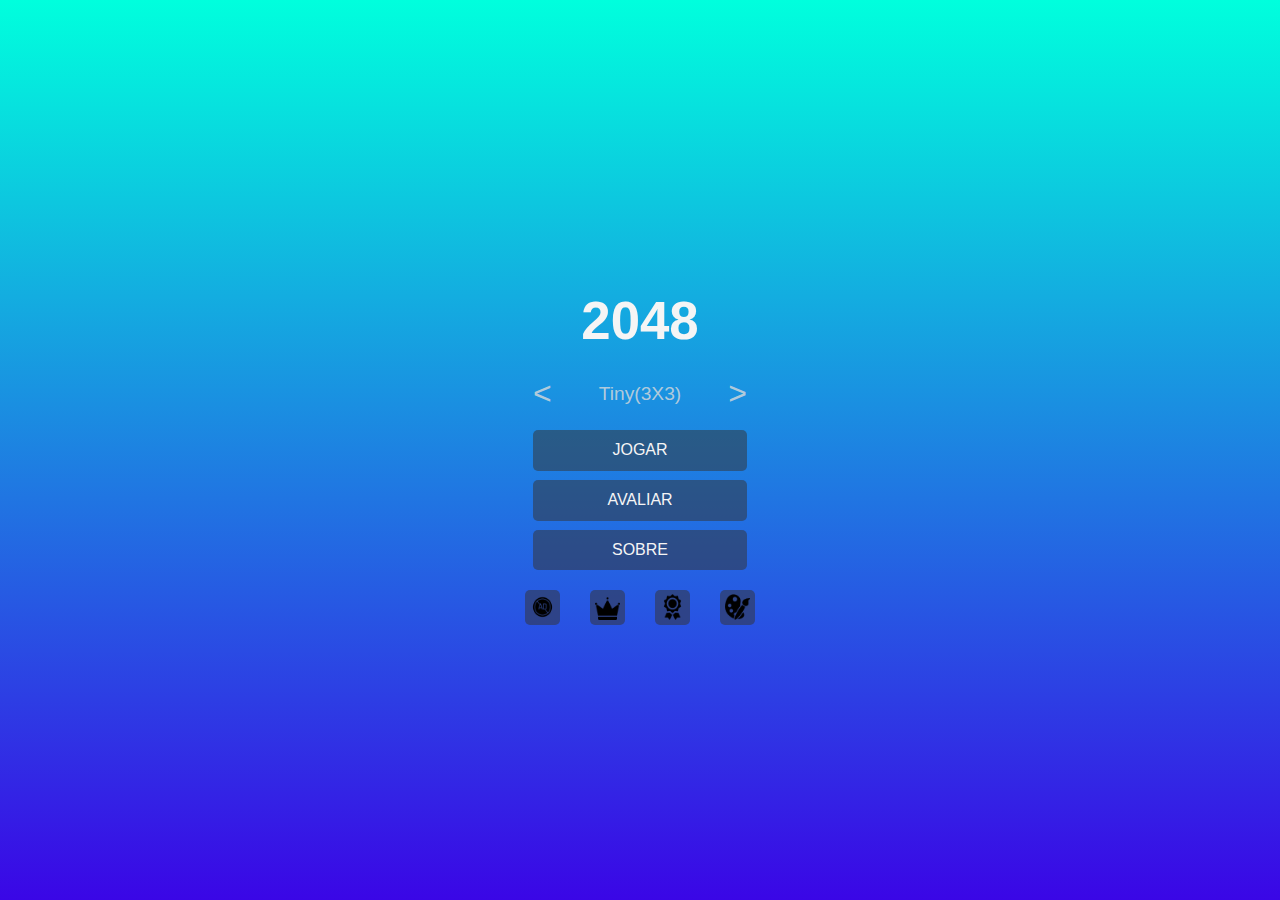
<file: index.html>
<!DOCTYPE html>
<html>
<head>
  <meta charset='utf-8'>
  <meta http-equiv='X-UA-Compatible' content='IE=edge'>
  <title>2028</title>
  <meta name='viewport' content='width=device-width, initial-scale=1'>
  <link rel='stylesheet' type='text/css' media='screen' href='css/main.css'>
</head>
<body id="body" onload="start()">
  <main id="main">
    <div class="container">
      <div class="banner">
        <h1>2048</h1> 
        <div class="classe">
          <button id="back" class="botao" onclick="back()">&#60;</button>
          <p id="nivel"></p>
          <button id="next" class="botao" onclick="next()">&#62;</button>
        </div>
        <a href="jogo.html" id="jogar">JOGAR</a>
        <a href="#">Avaliar</a>
        <a href="sobre.html">sobre</a>

      </div>
      <div class="sets">
        <a href="#"><img src="/icons/004-block.png" alt=""></a>
        <a href="#"><img src="/icons/rei.png" alt=""></a>
        <a href="#"><img src="/icons/001-medal.png" alt=""></a>
        <a href="#" id="cor" onclick="mudarACorDoAmbiente()"><img src="/icons/003-paint-and-brush.png" alt=""></a>
      </div>
    </div>
  </main>
  <script src='/js/jogo.js'></script>
</body>
</html>
</file>
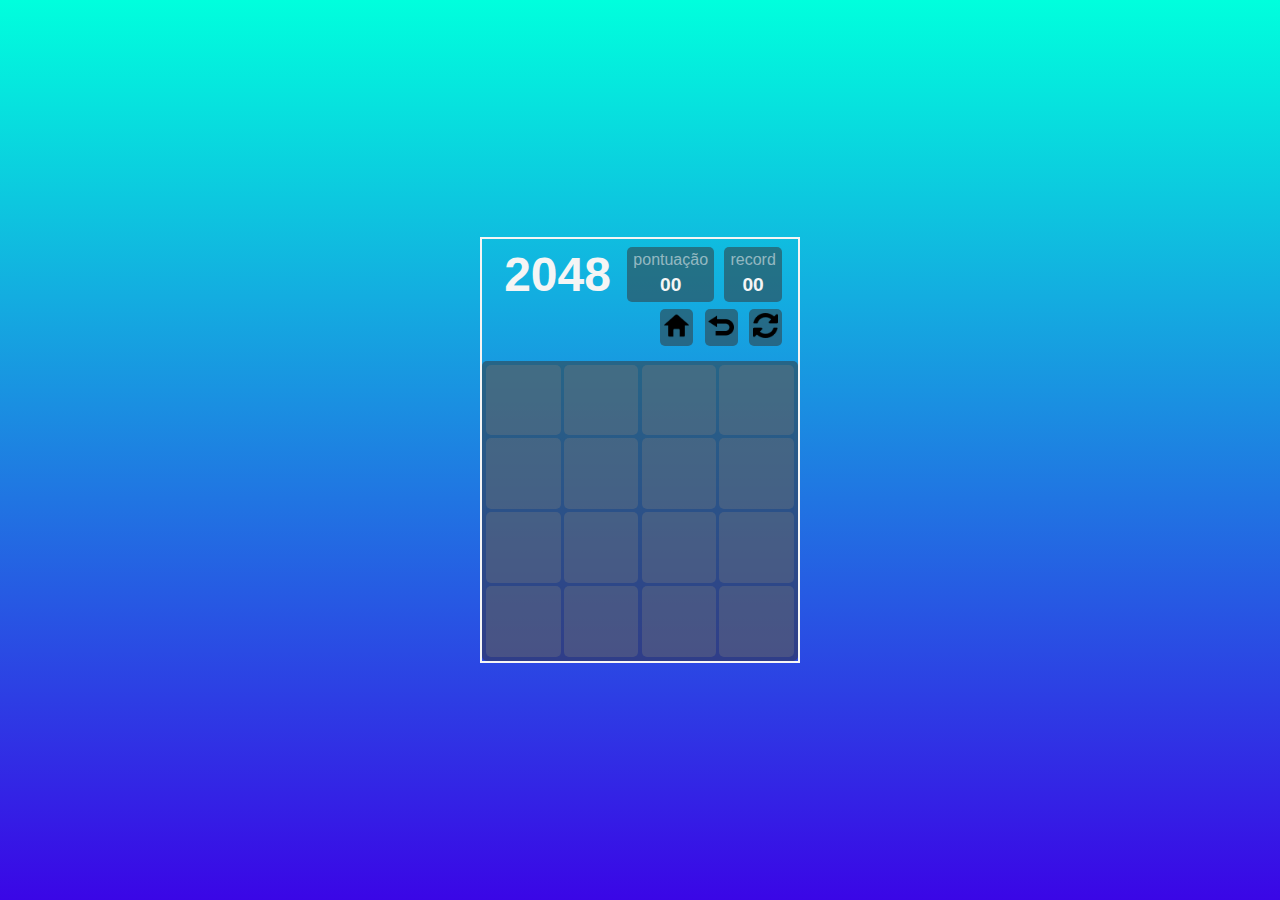
<file: jogo.html>
<!DOCTYPE html>
<html>
<head>
  <meta charset='utf-8'>
  <meta http-equiv='X-UA-Compatible' content='IE=edge'>
  <title>jogar</title>
  <meta name='viewport' content='width=device-width, initial-scale=1'>
  <link rel='stylesheet' type='text/css' media='screen' href='/css/jogar.css'>
  
</head>
<body onload="criarTabuleiro()">
  
  <main>
    <div class="container">
      <div class="banner">
        
        <div class="placar">
          <h1>2048</h1>
          <div class="pontos">
          <span>pontuação</span>
          <p>00</p>
          </div>
          <div class="pontos">
            <span>record</span>
            <p>00</p>
            </div>
        </div>
        <div class="seting">
        <a href="index.html"><img src="/icons/home.png" alt=""></a>
        <a href="#"><img src="/icons/back.png" alt=""></a>
        <a href="#" id="refresh"><img src="/icons/refresh.png" alt=""></a>
      </div>
      </div>
      
      <div class="lable-play" id="lable-play">
        
      </div>
    </div>
    
  </main>
  <script src='js/jogo.js'></script>
</body>
</html>
</file>
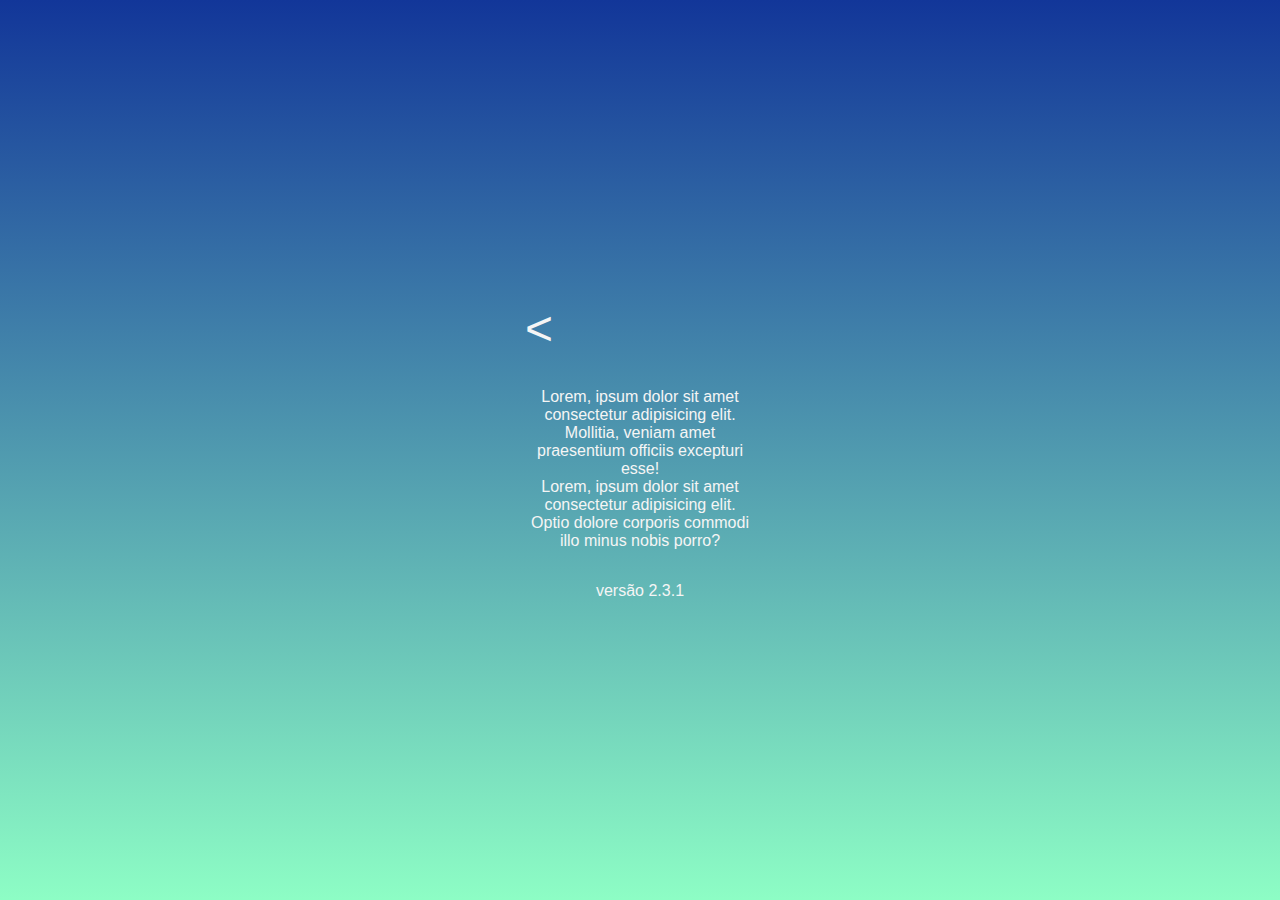
<file: sobre.html>
<!DOCTYPE html>
<html>
<head>
  <meta charset='utf-8'>
  <meta http-equiv='X-UA-Compatible' content='IE=edge'>
  <title>Page Title</title>
  <meta name='viewport' content='width=device-width, initial-scale=1'>
  <link rel='stylesheet' type='text/css' media='screen' href='/css/sobre.css'>
  
</head>
<body onload="mudarACorDoAmbiente()">
  <main id="main">
    <div class="container">
      <p><a href="index.html">&#60;</a></p>
      <div class="texto">
        <P>Lorem, ipsum dolor sit amet consectetur adipisicing elit. Mollitia, veniam amet praesentium officiis excepturi esse!</P>
        <p>Lorem, ipsum dolor sit amet consectetur adipisicing elit. Optio dolore corporis commodi illo minus nobis porro?</p>
      </div>
      <div class="versao">
      <p >versão
        2.3.1 
      </p>
    </div>
    </div>
    <script src="/js/jogo.js"></script>
</body>
</html>
</file>
<file: css/main.css>
*{
  margin: 0;padding: 0;
  box-sizing: border-box;
  font-family: 'Roboto',sans-serif;
}
:root{
  --corT:rgba(218, 218, 218, 0.801);
}
main{
  width: 100vw;
  height: 100vh;
  display: flex;
  justify-content: center;
  align-items: center;
  background: linear-gradient(rgb(0, 255, 221), rgb(58, 6, 230));
}
.container{
  width: 230px;
  text-align: center;
  color: whitesmoke;

 
}
.container>.banner{
  margin: .5rem;
}
.container>.banner>h1{
  font-size: 3.3rem;
  padding: 1rem;
}
.container>.banner>.classe{
  width: 100%;
  display: flex;
  justify-content: space-between;
}
.container>.banner>.classe>.botao{
  background-color: rgba(240, 248, 255, 0);
  border: none;
  color: var(--corT);
  font-size: 2rem;
  cursor: pointer;
}
.container>.banner>.classe>p{
  font-size: 1.2rem;
  color:var(--corT);
  margin: 1rem;
  text-transform: capitalize;
}
.container>.banner>a{

}
a{
  color: whitesmoke;
  text-decoration: none;
  text-transform: uppercase;
  display: block;
  padding:.7rem 1rem;margin:.6rem 0rem;
  background-color: rgba(53, 51, 50, 0.513);
  border-radius: 5px;
}
.sets{
  display:flex;
  justify-content: space-between;
}
.sets>a{
  padding: .2rem;
  display: flex;
  justify-content: center;
  align-self: center;
}
.sets>a>img{
  width: 1.6rem;
  margin: .1rem;
}
</file>
<file: css/jogar.css>
*{
  margin: 0;padding: 0;
  box-sizing: border-box;
  font-family: 'Roboto',sans-serif;
}
:root{
  --corP:rgba(53, 51, 50, 0.513);
  --corS:rgba(128, 128, 128, 0.315);
  --curvas:5px;
}
main{
  width: 100vw;
  height: 100vh;
  display: flex;
  justify-content: center;
  align-items: center;
  background: linear-gradient(rgb(0, 255, 221), rgb(58, 6, 230));
}

.container{
  width: 320px;
  text-align: center;
  color: whitesmoke;
  display: flex;
  flex-direction: column;
  align-items:center;
  border: solid 2px ;

}
.container>.banner{
  width: 90%;
  margin: .5rem;
  display: flex;
  flex-direction: column;
  justify-content: center;
  align-items: end;
}
.container>.banner>.placar{
  display: flex;
}
.container>.banner>.placar>h1{
  font-size: 3.0rem;
  margin-right: .4rem;
}

.placar>.pontos{
  padding:.2rem .4rem;
  margin-left:0.6rem;
  background-color:var(--corP);
  border-radius: var(--curvas)
}
.placar>.pontos>span{
  color: rgba(245, 245, 245, 0.548);
}
.placar>.pontos>p{
  font-size: 1.2rem;
  font-weight: bold;
  margin:5px 0px 0px 0px;
}

.seting{
  display: flex;
  text-align: center;
  justify-content:  end;
  margin: .4rem 0px;
}
.seting>a{
  background-color:var(--corP);
  border-radius: var(--curvas);
  padding:.24rem ;
  margin-left: .7rem;
  text-align: center;
}
.seting>a>img{
  width: 1.6rem;
}
.lable-play{
  width: 100%;
  background-color: var(--corP);
 
  height: 300px;
  border-radius: var(--curvas);
  padding: .25rem;
  display: grid;
  column-gap: .2rem;
  row-gap: .2rem;
}
.lable-play>.bloco{
  background-color: var(--corS); 
  border-radius: var(--curvas); 
  font-weight: bold;
  font-size: 2rem;
  color: rgba(44, 44, 44, 0.801);
  text-align: center;
}
.blocoV{
  background-color: white;
  width:100%;
  height:100%;
  color:black;
  font-size:2rem;
  display:flex;
  justify-content:center;
  align-items: center;
  border-radius: var(--curvas);
  /*z-index: 2222;*/
}
</file>
<file: css/sobre.css>
*{
  margin: 0;padding: 0;
  box-sizing: border-box;
  font-family: 'Roboto',sans-serif;
}
:root{
  --corT:rgba(218, 218, 218, 0.801);
}
main{
  width: 100vw;
  height: 100vh;
  display: flex;
  justify-content: center;
  align-items: center;
  background: linear-gradient(rgb(0, 255, 221), rgb(58, 6, 230));
}
.container{
  width: 230px;
  text-align: center;
  color: whitesmoke;

 
}
.container>p{
  text-align: start;
  margin-bottom: 2rem;
}
a{
  text-decoration: none;
  color: whitesmoke;
  font-size: 3rem;
  
}
.versao{
  margin-top: 2rem;
}
</file>
